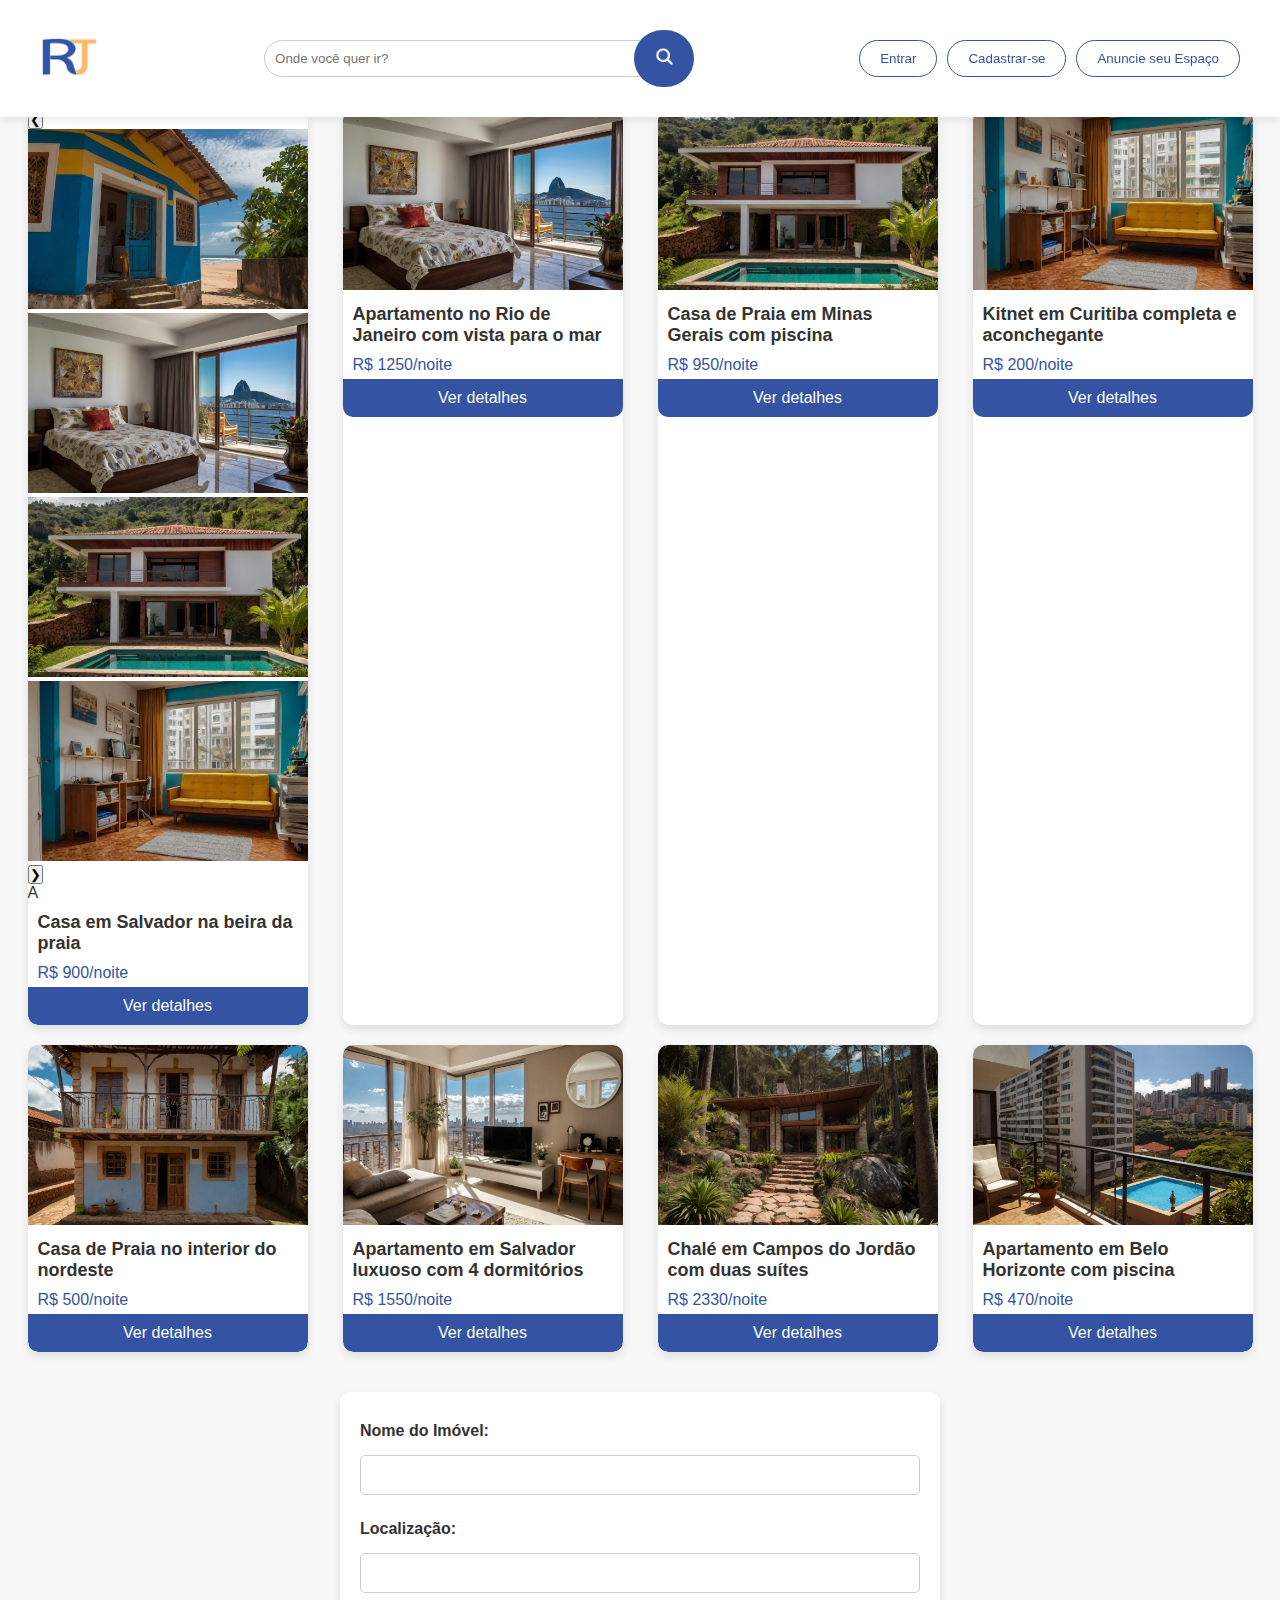
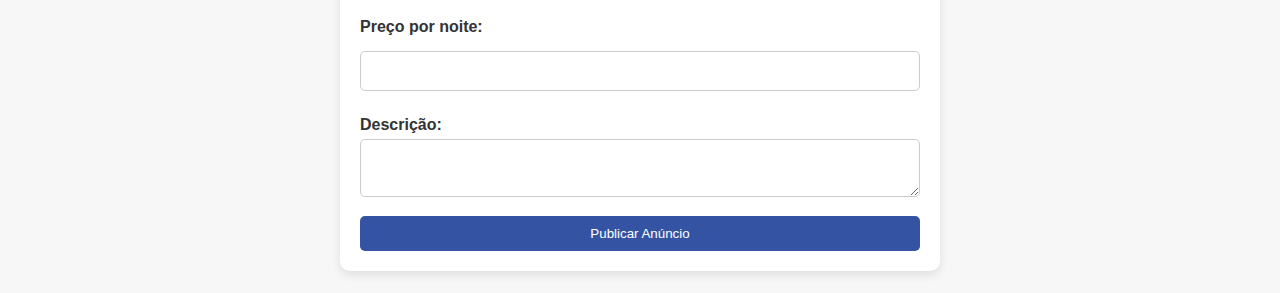
<file: index.html>
<!DOCTYPE html>
<html lang="pt-br">
<head>
    <meta charset="UTF-8">
    <meta name="viewport" content="width=device-width, initial-scale=1.0">
    <title>Reserva Já</title>
    <link rel="stylesheet" href="style.css">
    <link rel="stylesheet" href="script.js">
</head>
<body>
    


<header style="position: fixed; top: 0; width: 100%; background-color: #ffffff; z-index: 100;">
    <div class="container">
      <div class="logo">
        <img src="logo.png" alt="Logo reserva ja" />
      </div>
      
      <div class="search-bar">
        <input type="text" placeholder="Onde você quer ir?" />
        <button><img class="lupa" src="image-removebg-preview.png" alt=""></button>
      </div>
      
      <div class="actions">
        <button onclick="window.location.href='login.html'">Entrar</button>
        <button onclick="window.location.href='signup.html'">Cadastrar-se</button>
        <button onclick="window.location.href='host.html'">Anuncie seu Espaço</button>
      </div>
    </div>
  </header>
  <section class="results">
    <div class="result-item">
      <div class="carousel-container">
        <!-- Botão de navegação anterior -->
        <button class="prev" onclick="moveSlide(-1)">&#10094;</button>
        
        <!-- Carrossel de imagens -->
        <div class="carousel">
          <img src="img/casa-salvador.jpg" alt="Imóvel 1" />
          <img src="img/ap-rj.jpg" alt="Imóvel 2" />
          <img src="img/chacara-mg.jpg" alt="Imóvel 3" />
          <img src="img/kitnet-curitiba.jpg" alt="Imóvel 4" />
          <!-- Adicione mais imagens conforme necessário -->
        </div>
        
        <!-- Botão de navegação posterior -->
        <button class="next" onclick="moveSlide(1)">&#10095;</button>
      </div>
      A
      <h3>Casa em Salvador na beira da praia</h3>
      <p class="preco">R$ 900/noite</p>
      <a href="detalhes.html">Ver detalhes</a>
    </div>
    
    <div class="result-item">
      <img src="img/ap-rj.jpg" alt="Imóvel 2" />
      <h3>Apartamento no Rio de Janeiro com vista para o mar</h3>
      <p class="preco">R$ 1250/noite</p>
      <a href="detalhes.html">Ver detalhes</a>
    </div>
    <div class="result-item">
      <img src="img/chacara-mg.jpg" alt="Imóvel 3" />
      <h3>Casa de Praia em Minas Gerais com piscina</h3>
      <p class="preco">R$ 950/noite</p>
      <a href="detalhes.html">Ver detalhes</a>
    </div>
    <div class="result-item">
      <img src="img/kitnet-curitiba.jpg" alt="Imóvel 4" />
      <h3>Kitnet em Curitiba completa e aconchegante</h3>
      <p class="preco">R$ 200/noite</p>
      <a href="detalhes.html">Ver detalhes</a>
    </div>
    <!-- Linha 2 -->
    <div class="result-item">
      <img src="img/casa-nordeste.jpg" alt="Imóvel 5" />
      <h3>Casa de Praia no interior do nordeste</h3>
      <p class="preco">R$ 500/noite</p>
      <a href="detalhes.html">Ver detalhes</a>
    </div>
    <div class="result-item">
      <img src="img/ap-salvador.jpg" alt="Imóvel 6" />
      <h3>Apartamento em Salvador luxuoso com 4 dormitórios</h3>
      <p class="preco">R$ 1550/noite</p>
      <a href="detalhes.html">Ver detalhes</a>
    </div>
    <div class="result-item">
      <img src="img/chale-cdj.jpg" alt="Imóvel 7" />
      <h3>Chalé em Campos do Jordão com duas suítes</h3>
      <p class="preco">R$ 2330/noite</p>
      <a href="detalhes.html">Ver detalhes</a>
    </div>
    <div class="result-item">
      <img src="img/ap-bh.jpg" alt="Imóvel 8" />
      <h3>Apartamento em Belo Horizonte com piscina</h3>
      <p class="preco">R$ 470/noite</p>
      <a href="detalhes.html">Ver detalhes</a>
    </div>
  </section>
  
  <form action="/criar-anuncio" method="POST">
    <label for="nome">Nome do Imóvel:</label>
    <input type="text" id="nome" name="nome" required />
    
    <label for="localizacao">Localização:</label>
    <input type="text" id="localizacao" name="localizacao" required />
    
    <label for="preco">Preço por noite:</label>
    <input type="number" id="preco" name="preco" required />
    
    <label for="descricao">Descrição:</label>
    <textarea id="descricao" name="descricao"></textarea>
    
    <button type="submit">Publicar Anúncio</button>
  </form>

  <script>
    // Detecta a rolagem da página
    window.onscroll = function() {
      shrinkHeader();
    };
  
    function shrinkHeader() {
      const header = document.querySelector('header');
      if (window.scrollY > 50) {
        // Quando o usuário rola mais de 50px, a classe "shrink" é adicionada
        header.classList.add('shrink');
      } else {
        // Quando o usuário está no topo da página, a classe "shrink" é removida
        header.classList.remove('shrink');
      }
    }
  </script>
  

</body>
</html>
</file>
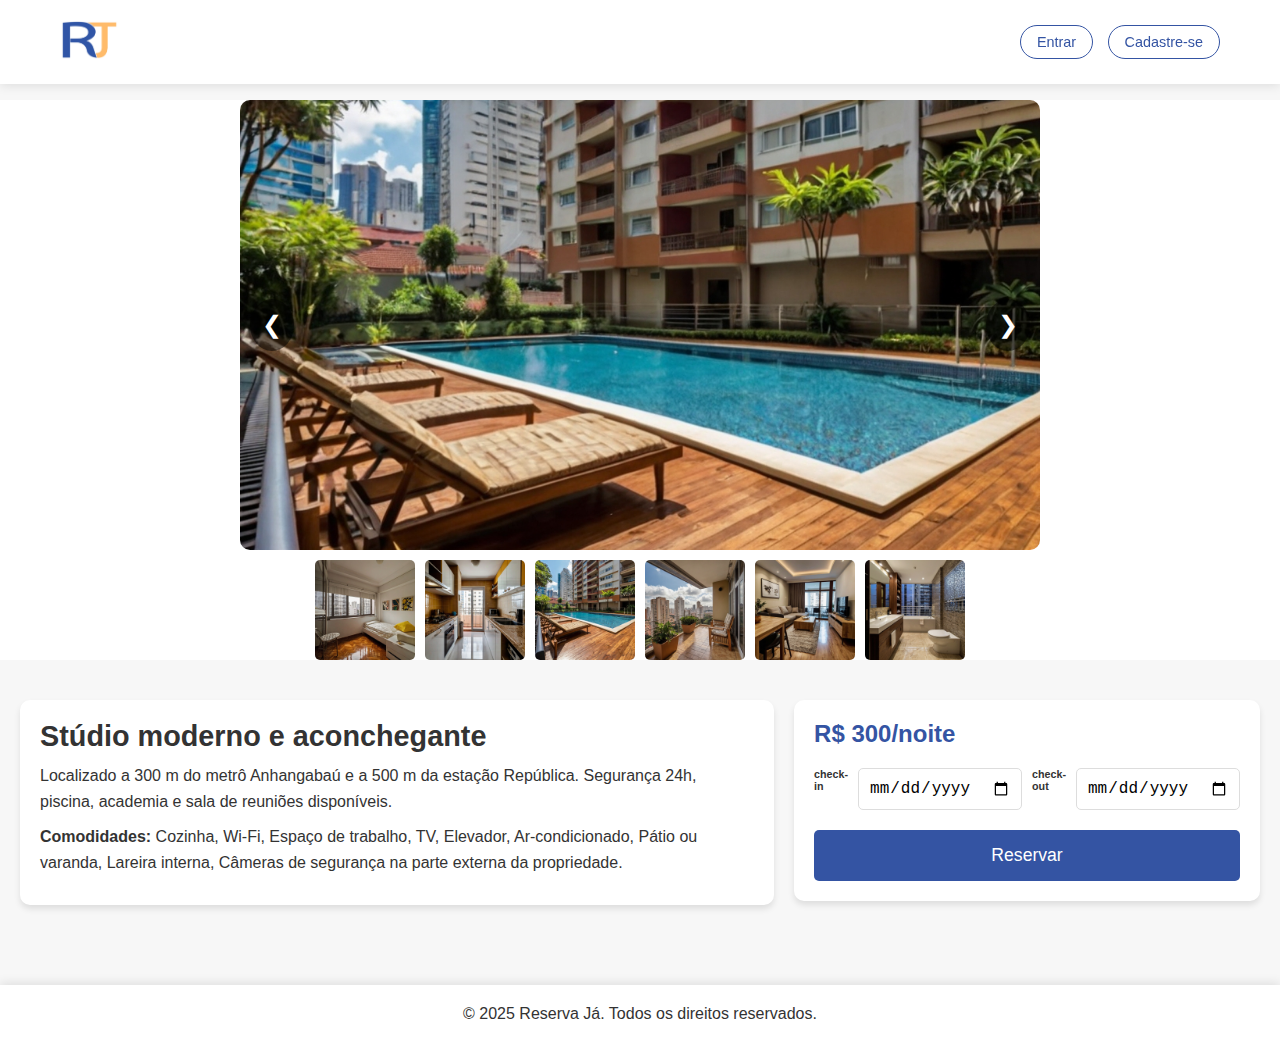
<file: detalhes.html>
<!DOCTYPE html>
<html lang="pt-BR">
<head>
  <meta charset="UTF-8" />
  <meta name="viewport" content="width=device-width, initial-scale=1.0"/>
  <title>Casa Moderna no Centro</title>
  <link rel="stylesheet" href="detalhes.css" />
</head>
<body>

  <!-- Header fixo -->
  <header>
    <div class="container nav-container">
      <div class="logo">
        <a href="index.html"><img src="logo.png" alt="Logo Reserva Já"></a>
      </div>
      <div class="actions">
        <button>Entrar</button>
        <button>Cadastre-se</button>
      </div>
    </div>
  </header>

   
    <section class="gallery">
      <div class="slider">
        <button class="nav left" onclick="changeSlide(-1)">&#10094;</button>
        <img id="mainSlide" src="img/paulista1 (3).jpg" alt="Casa moderna">
        <button class="nav right" onclick="changeSlide(1)">&#10095;</button>
      </div>
    
      <div class="thumbnails">
        <img src="img/paulista1 (1).jpg" alt="Foto 1" onclick="setSlide(0)">
        <img src="img/paulista1 (2).jpg" alt="Foto 2" onclick="setSlide(1)">
        <img src="img/paulista1 (3).jpg" alt="Foto 3" onclick="setSlide(2)">
        <img src="img/paulista1 (4).jpg" alt="Foto 4" onclick="setSlide(3)">
        <img src="img/paulista1 (5).jpg" alt="Foto 5" onclick="setSlide(4)">
        <img src="img/paulista1 (6).jpg" alt="Foto 6" onclick="setSlide(5)">
      </div>
    </section>
    
    <!-- Modal -->
    <div id="imageModal" class="modal">
      <span class="close" onclick="closeModal()">&times;</span>
      <img class="modal-content" id="modalImage">
    </div>
    
  <!-- Conteúdo principal -->
  <main>
    <section class="property-details">
      <div class="description">
        <h1>Stúdio moderno e aconchegante</h1>
        <p>Localizado a 300 m do metrô Anhangabaú e a 500 m da estação República. Segurança 24h, piscina, academia e sala de reuniões disponíveis.</p>
        <p><strong>Comodidades:</strong> Cozinha, Wi-Fi, Espaço de trabalho, TV, Elevador, Ar-condicionado, Pátio ou varanda, Lareira interna, Câmeras de segurança na parte externa da propriedade.</p>
      </div>

      <div class="booking">
        <div class="price">
          <p>R$ 300/noite</p>
        </div>
        <div class="dates">
          <div><h6>check-in</h6></div>
          <input type="date" id="check-in" placeholder="Check-in">
          <div><h6>check-out</h6></div>
          <input type="date" id="check-out" placeholder="Check-out">
        </div>
       <a href="login.html"><button id="reserve-btn">Reservar</button></a> 
      </div>
    </section>
  </main>
  

  <footer>
    <div class="container">
      <p>&copy; 2025 Reserva Já. Todos os direitos reservados.</p>
    </div>
  </footer>

</body>
<script>
  const images = [
    "img/paulista1 (1).jpg",
    "img/paulista1 (2).jpg",
    "img/paulista1 (3).jpg",
    "img/paulista1 (4).jpg",
    "img/paulista1 (5).jpg",
    "img/paulista1 (6).jpg"
  ];

  let currentSlide = 0;

  function changeSlide(n) {
    currentSlide = (currentSlide + n + images.length) % images.length;
    document.getElementById("mainSlide").src = images[currentSlide];
  }

  function setSlide(n) {
    currentSlide = n;
    document.getElementById("mainSlide").src = images[currentSlide];
  }

  // Modal
  const modal = document.getElementById("imageModal");
  const modalImg = document.getElementById("modalImage");

  document.getElementById("mainSlide").onclick = function () {
    modal.style.display = "block";
    modalImg.src = images[currentSlide];
  };

  function closeModal() {
    modal.style.display = "none";
  }

  // Fechar modal ao clicar fora da imagem
  window.onclick = function (event) {
    if (event.target == modal) {
      modal.style.display = "none";
    }
  };
</script>

</html>
</file>
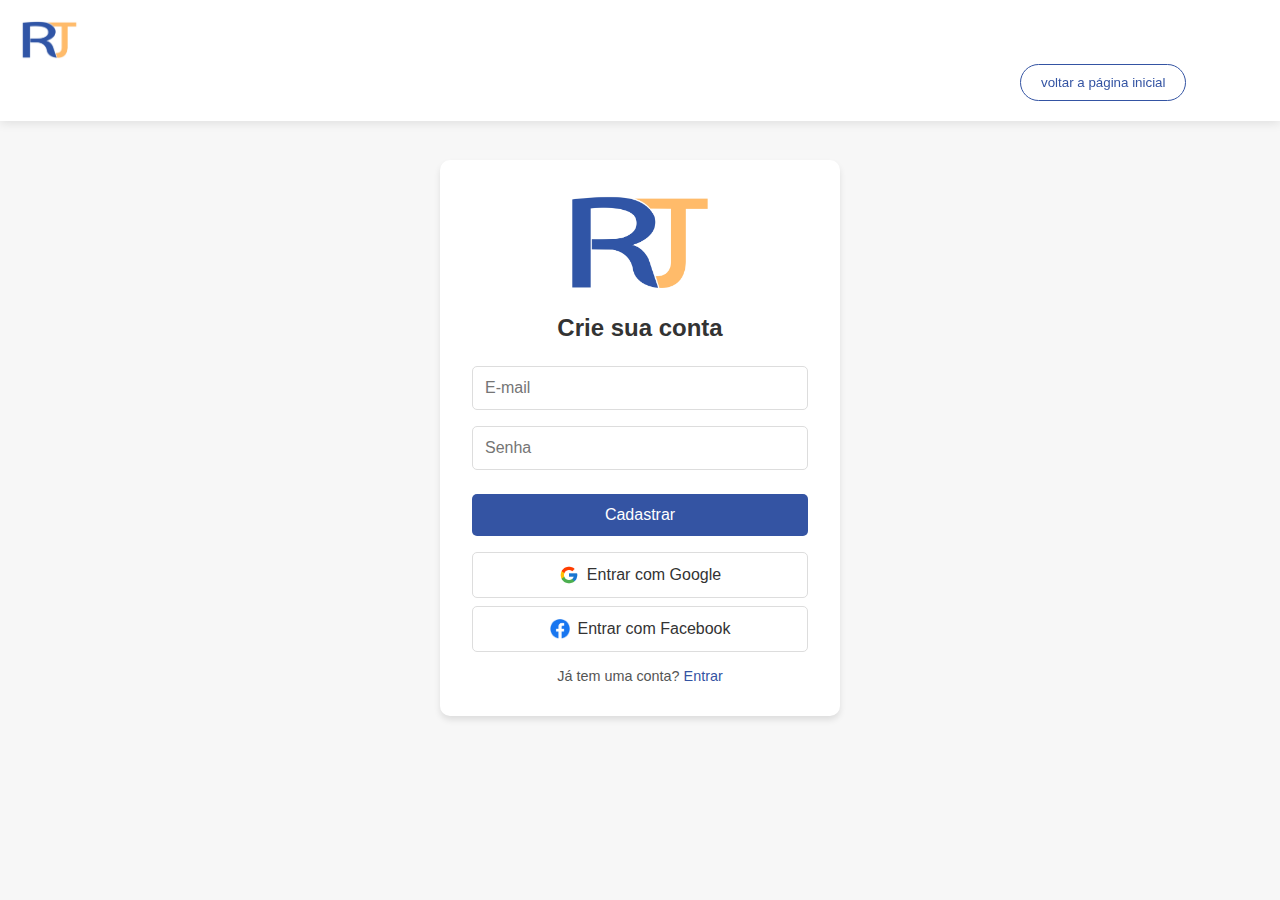
<file: login.html>
<!DOCTYPE html>
<html lang="pt-br">
<head>
  <meta charset="UTF-8" />
  <meta name="viewport" content="width=device-width, initial-scale=1.0"/>
  <title>Reserva Já - Cadastro</title>
  <link rel="stylesheet" href="stylelogin.css" />
</head>
<body>

  <!-- Header fixo -->
  <header> 
    <div class="topo"><div class="container header-container">
      <div class="logo">
        <a href=""></a><img src="logo.png" alt="Logo Reserva Já" />
        <div class="actions">
        <a href="index.html"><button>voltar a página inicial</button></a>
      </div>
    </div> 
  </div>
  
    
  </header>

  <!-- Conteúdo principal (formulário de cadastro) -->
  <main>
    <div class="form-wrapper">
      <div class="form-container">
        <img src="logo.png" alt="Logo Reserva Já" class="logo" />
        <h2>Crie sua conta</h2>
        <form id="signup-form">
          <input type="email" id="email" placeholder="E-mail" required />
          <input type="password" id="password" placeholder="Senha" required />
          <button type="submit">Cadastrar</button>
        </form>
        <div class="social-login">
          <button id="google-login">
            <img src="img/icon-google.png" alt="Google" /> Entrar com Google
          </button>
          <button id="facebook-login">
            <img src="img/icon-face.avif" alt="Facebook" /> Entrar com Facebook
          </button>
        </div>
        <p>Já tem uma conta? <a href="#">Entrar</a></p>
      </div>
    </div>
  </main>

  <script> document.getElementById('signup-form').addEventListener('submit', function (e) {
    e.preventDefault();
    alert("Cadastro realizado com sucesso!");
  });
  
  document.getElementById('google-login').addEventListener('click', () => {
    alert('Redirecionando para login com Google...');
  });
  
  document.getElementById('facebook-login').addEventListener('click', () => {
    alert('Redirecionando para login com Facebook...');
  });
  </script>
</body>
</html>
</file>
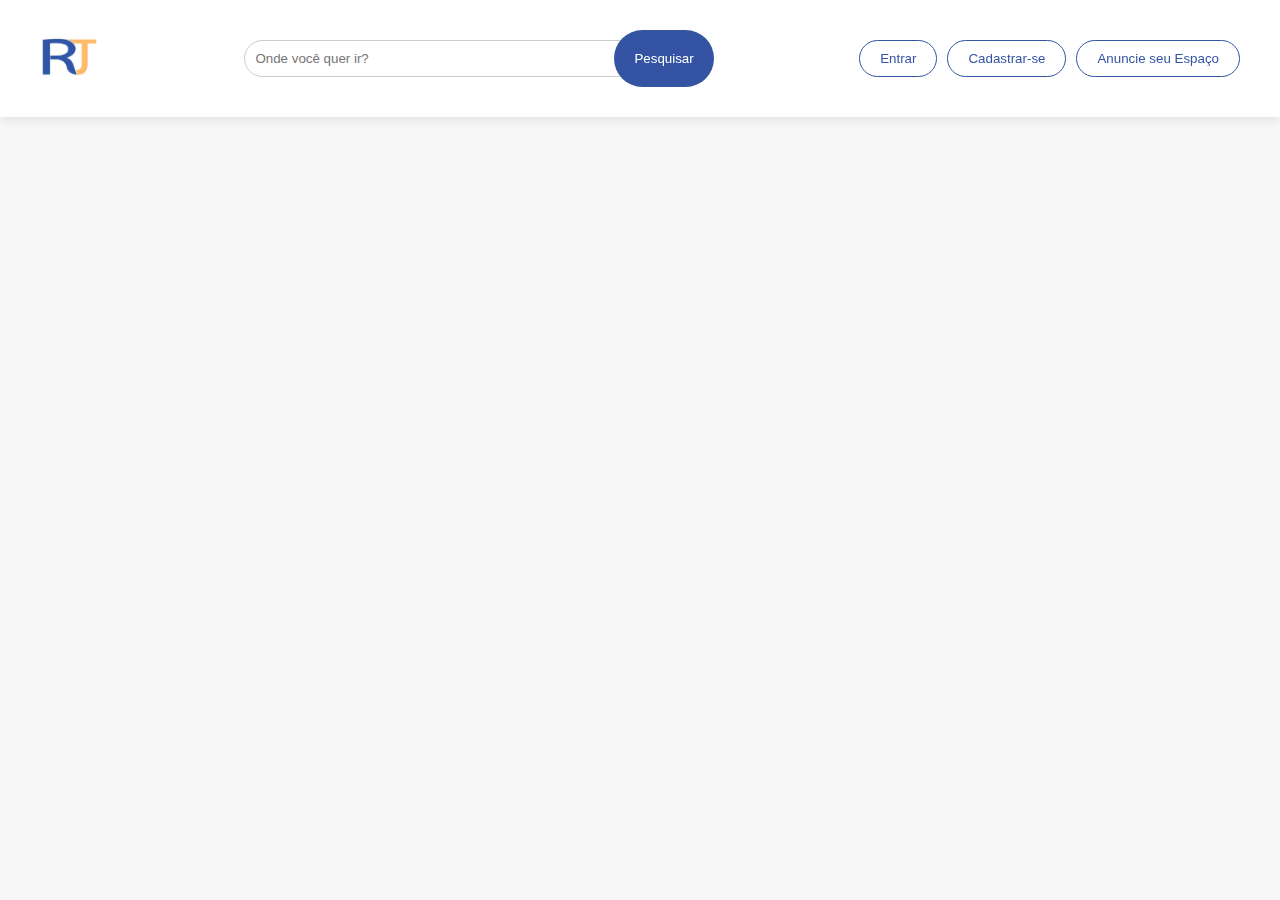
<file: signup.html>
<!DOCTYPE html>
<html lang="pt-br">
<head>
    <meta charset="UTF-8">
    <meta name="viewport" content="width=device-width, initial-scale=1.0">
    <title>Reserva Já</title>
    <link rel="stylesheet" href="style.css">
</head>
<body>
    


<header style="position: fixed; top: 0; width: 100%; background-color: #ffffff; z-index: 100;">
    <div class="container">
      <div class="logo">
        <img src="logo.png" alt="Logo reserva ja" />
      </div>
      
      <div class="search-bar">
        <input type="text" placeholder="Onde você quer ir?" />
        <button>Pesquisar</button>
      </div>
      
      <div class="actions">
        <button onclick="window.location.href='login.html'">Entrar</button>
        <button onclick="window.location.href='signup.html'">Cadastrar-se</button>
        <button onclick="window.location.href='host.html'">Anuncie seu Espaço</button>
      </div>
    </div>
  </header>
</file>
<file: style.css>
/* Reset de estilo para garantir que todos os navegadores tenham um estilo padrão */
* {
    margin: 0;
    padding: 0;
    box-sizing: border-box;
  }
  
  body {
    font-family: Arial, sans-serif;
    background-color: #f7f7f7;
    color: #333;
    padding-top: 90px; /* Deixando espaço para o header fixo */
  } 
  
/* Estilo dos campos de formulário */
input {
  width: 100%;
  padding: 10px;
  margin: 10px 0;
  border: 1px solid #ccc;
  border-radius: 5px;
}

.logo img {
  max-height: 40px;
}

#btn {
  background-color: transparent;
  border: 1px solid #3454a3;
  color: #3454a3;
  padding: 8px 16px;
  border-radius: 20px;
  margin-left: 10px;
  cursor: pointer;
  font-size: 0.9rem;
  transition: background-color 0.3s, color 0.3s;
}

.actions button:hover {
  background-color: #3454a3;
  color: white;
}

#btn:hover {
  background-color: #2d3d73;
}
  
  /* Estilo do cabeçalho */
  header {
    position: fixed;
    top: 0;
    width: 100%;
    background-color: #ffffff;
    z-index: 100;
    box-shadow: 0 2px 10px rgba(0, 0, 0, 0.1);
  }
  
  .container {
    display: flex;
    justify-content: space-between;
    align-items: center;
    padding: 10px 20px;
  }
  
  .logo img {
    max-height: 40px;
  }
  
  .search-bar {
    flex-grow: 1;
    display: flex;
    justify-content: center;
  }
  
  .search-bar input {
    width: 400px;
    padding: 10px;
    border-radius: 20px;
    border: 1px solid #ccc;
    margin-right: 10px;
  }
  
  .search-bar button {
    background-color: #3454a3;
    color: white;
    padding: 10px 20px;
    border: none;
    border-radius: 30px;
    cursor: pointer;
    margin-left: -40px;
  }

  .lupa{
    
    width: 20px;
  }
  
  .search-bar button:hover {
    background-color: #3454a3;
  }

  /* Estilo padrão para o cabeçalho */
header {
  position: fixed;
  top: 0;
  width: 100%;
  background-color: #ffffff;
  z-index: 100;
  box-shadow: 0 2px 10px rgba(0, 0, 0, 0.1);
  transition: height 0.3s ease, padding 0.3s ease; /* Transição suave */
  padding: 20px 20px; /* Espaço padrão */
}

header.shrink {
  padding: 10px 20px; /* Reduz o padding quando rolar */
  box-shadow: 0 2px 5px rgba(0, 0, 0, 0.2); /* Sombra mais suave */
}

/* Ajuste da logo quando o cabeçalho encolhe */
header.shrink .logo img {
  max-height: 30px; /* Reduz a altura da logo */
}

/* Ajuste da barra de pesquisa quando o cabeçalho encolhe */
header.shrink .search-bar input {
  width: 300px; /* Diminui a largura da barra de pesquisa */
  padding: 8px; /* Diminui o padding */
}

/* Ajuste do tamanho dos botões na barra de navegação */
header.shrink .actions button {
  padding: 8px 16px; /* Diminui o padding dos botões */
}

  
  .actions {
    display: flex;
    gap: 10px;
  }
  
  .actions button {
    background-color: transparent;
    border: 1px solid #3454a3;
    color: #3454a3;
    padding: 10px 20px;
    border-radius: 20px;
    cursor: pointer;
    transition: background-color 0.3s, color 0.3s;
  }
  
  .actions button:hover {
    background-color: #3454a3;
    color: white;
  }
  
  /* Estilo para os resultados de pesquisa */
  /* Estilo para os resultados de pesquisa */
.results {
  display: grid;
  grid-template-columns: repeat(4, 1fr); /* 4 colunas */
  gap: 20px; /* Espaço entre os itens */
  justify-items: center; /* Alinha os itens ao centro */
  padding: 20px;
  margin-top: 0px; /* Ajuste para evitar sobreposição com o cabeçalho */
}


.result-item {
  background-color: #fff;
  border-radius: 10px;
  overflow: hidden;
  box-shadow: 0 4px 10px rgba(0, 0, 0, 0.1);
  width: 100%;
  max-width: 280px; /* Limita a largura máxima */
  transition: transform 0.3s;
  
}

.result-item:hover{
  box-shadow: 5px 5px 15px 5px darkgray;
}

.result-item img {
  width: 100%;
  height: 180px;
  object-fit: cover;
}

.result-item h3 {
  font-size: 18px;
  padding: 10px;
  margin: 0;
}

.result-item p {
  font-size: 16px;
  padding: 0 10px;
  color: #3454a3;
}

.result-item a {
  display: block;
  padding: 10px;
  text-align: center;
  background-color: #3454a3;
  color: white;
  text-decoration: none;
  border-radius: 0 0 10px 10px;
}

.result-item a:hover {
  background-color: #2d3d73;
}

/* Responsividade */
@media (max-width: 1024px) {
  .results {
    grid-template-columns: repeat(3, 1fr); /* 3 colunas para telas menores */
  }
}

@media (max-width: 768px) {
  .results {
    grid-template-columns: repeat(2, 1fr); /* 2 colunas para telas pequenas */
  }
}

@media (max-width: 480px) {
  .results {
    grid-template-columns: 1fr; /* 1 coluna para telas muito pequenas */
  }
}

  
  /* Estilo para o formulário de criação de anúncio */
  form {
    background-color: #fff;
    padding: 20px;
    margin: 20px auto;
    max-width: 600px;
    border-radius: 10px;
    box-shadow: 0 4px 10px rgba(0, 0, 0, 0.1);
  }
  
  form label {
    display: block;
    margin: 10px 0 5px;
    font-weight: bold;
  }
  
  form input,
  form textarea {
    width: 100%;
    padding: 10px;
    margin-bottom: 15px;
    border: 1px solid #ccc;
    border-radius: 5px;
    font-size: 16px;
  }
  
  form button {
    width: 100%;
    padding: 10px;
    background-color: #3454a3;
    color: white;
    border: none;
    border-radius: 5px;
    cursor: pointer;
  }
  
  form button:hover {
    background-color: #3454a3;
  }
  
  /* Responsividade */
  @media (max-width: 768px) {
    .search-bar input {
      width: 250px;
    }
  
    .results {
      flex-direction: column;
      align-items: center;
    }
  
    .result-item {
      width: 90%;
    }
  }
  
  @media (max-width: 480px) {
    .container {
      flex-direction: column;
      align-items: center;
    }
  
    .actions {
      flex-direction: column;
      gap: 10px;
    }
  
    .search-bar input {
      width: 100%;
    }
  }
.preco{
  margin-bottom: 5px;
  font-family: 'Franklin Gothic Medium', 'Arial Narrow', Arial, sans-serif;
}
h3{
  font-family: 'Segoe UI', Tahoma, Geneva, Verdana, sans-serif;
} 

@media (max-width: 1024px) {
  .description {
    width: 100%;
  }

  .booking {
    width: 100%;
  }

  .slider {
    max-width: 100%;
  }

  .nav.left, .nav.right {
    padding: 8px;
    font-size: 1.2rem;
  }

  .gallery {
    padding: 0 10px;
  }

  .thumbnails img {
    width: 80px;
    height: 80px;
  }
}

@media (max-width: 768px) {
  .nav-container {
    flex-direction: column;
    align-items: flex-start;
    gap: 10px;
  }

  .actions {
    width: 100%;
    display: flex;
    justify-content: flex-end;
    flex-wrap: wrap;
  }

  .actions button {
    margin: 5px 0 0 5px;
  }

  .slider {
    border-radius: 8px;
  }

  .slider img {
    max-height: 280px;
  }

  .thumbnails {
    justify-content: center;
    flex-wrap: wrap;
    gap: 8px;
  }

  .thumbnails img {
    width: 65px;
    height: 65px;
  }

  .description, .booking {
    width: 100%;
  }

  .dates {
    flex-direction: column;
    gap: 10px;
  }

  .dates input {
    width: 100%;
  }

  main {
    padding: 20px 10px;
  }
}

@media (max-width: 480px) {
  header {
    padding: 10px 0;
  }

  .logo img {
    max-height: 30px;
  }

  .actions button {
    font-size: 0.75rem;
    padding: 5px 10px;
  }

  .description h1 {
    font-size: 1.3rem;
  }

  .description p,
  .price p {
    font-size: 0.95rem;
  }

  .dates input {
    font-size: 0.9rem;
    padding: 8px;
  }

  .modal-content {
    max-width: 100%;
    max-height: 80vh;
  }

  .close {
    font-size: 30px;
    top: 20px;
    right: 20px;
  }

  .slider img {
    max-height: 230px;
  }

  .thumbnails {
    gap: 5px;
    padding: 0 5px;
  }

  .thumbnails img {
    width: 55px;
    height: 55px;
  }

  #reserve-btn {
    padding: 12px;
    font-size: 1rem;
  }

  .price p {
    font-size: 1.3rem;
  }

  .container {
    padding: 0 10px;
  }
}
</file>
<file: detalhes.css>
/* Reset e base */
* {
    margin: 0;
    padding: 0;
    box-sizing: border-box;
  }
  
  body {
    font-family: 'Arial', sans-serif;
    background-color: #f7f7f7;
    color: #333;
  }
  
  /* Containers */
  .container {
    width: 100%;
    max-width: 1200px;
    margin: 0 auto;
    padding: 0 20px;
  }
  
  /* Header fixo */
  header {
    background-color: #ffffff;
    padding: 20px 0;
    box-shadow: 0 2px 10px rgba(0, 0, 0, 0.1);
    position: fixed;
    top: 0;
    width: 100%;
    z-index: 1000;
  }
  
  .nav-container {
    display: flex;
    justify-content: space-between;
    align-items: center;
  }
  
  .logo img {
    max-height: 40px;
  }
  
  .actions button {
    background-color: transparent;
    border: 1px solid #3454a3;
    color: #3454a3;
    padding: 8px 16px;
    border-radius: 20px;
    margin-left: 10px;
    cursor: pointer;
    font-size: 0.9rem;
    transition: background-color 0.3s, color 0.3s;
  }
  
  .actions button:hover {
    background-color: #3454a3;
    color: white;
  }
  
  /* Galeria de fotos */
  .gallery {
    margin-top: 100px; /* espaço abaixo do header */
    background-color: white;
    padding: 0px;
  }
  
  .main-photo img {
    width: 100%;
    max-height: 450px;
    object-fit: cover;
    border-radius: 0;
  }
  
  .thumbnails {
    display: flex;
    justify-content: center;
    flex-wrap: wrap;
    gap: 10px;
    margin-top: 10px;
    padding: 0 20px;
  }
  
  .thumbnails img {
    width: 100px;
    height: 100px;
    object-fit: cover;
    border-radius: 5px;
    cursor: pointer;
    transition: transform 0.3s;
  }
  
  .thumbnails img:hover {
    transform: scale(1.1);
  }
  
  /* Main content */
  main {
    padding: 40px 20px;
  }
  
  .property-details {
    display: flex;
    flex-wrap: wrap;
    gap: 20px;
  }
  
  .description {
    flex: 2;
    background-color: white;
    padding: 20px;
    border-radius: 10px;
    box-shadow: 0 4px 6px rgba(0, 0, 0, 0.1);
    width: 700px;
  }
  
  .description h1 {
    font-size: 1.8rem;
    margin-bottom: 10px;
  }
  
  .description p {
    font-size: 1rem;
    line-height: 1.6;
    margin-bottom: 10px;
  }
  
  .booking {
    flex: 1;
    background-color: white;
    padding: 20px;
    border-radius: 10px;
    height: fit-content;
    box-shadow: 0 4px 6px rgba(0, 0, 0, 0.1);
  }
  
  .price p {
    font-size: 1.5rem;
    font-weight: bold;
    color: #3454a3;
    margin-bottom: 20px;
  }
  
  .dates {
    display: flex;
    gap: 10px;
    margin-bottom: 20px;
  }
  
  .dates input {
    width: 48%;
    padding: 10px;
    border: 1px solid #ddd;
    border-radius: 5px;
    font-size: 1rem;
  }
  
  #reserve-btn {
    width: 100%;
    padding: 15px;
    background-color: #3454a3;
    color: white;
    border: none;
    border-radius: 5px;
    font-size: 1.1rem;
    cursor: pointer;
    transition: background-color 0.3s;
  }
  
  #reserve-btn:hover {
    background-color: #3454a3;
  }
  
  /* Footer */
  footer {
    background-color: #ffffff;
    padding: 20px 0;
    box-shadow: 0 -2px 10px rgba(0, 0, 0, 0.1);
    text-align: center;
    margin-top: 40px;
  }
  
  /* Responsivo */
  @media (max-width: 768px) {
    .property-details {
      flex-direction: column;
    }
  
    .actions button {
      padding: 6px 12px;
      font-size: 0.8rem;
    }
  
    .dates input {
      width: 100%;
    }
  
    .dates {
      flex-direction: column;
    }
  }
  /* Slider principal */
.slider {
    margin: 0 auto;
    position: relative;
    max-height: 1200px;
    max-width:800px;
    overflow: hidden;
    display: flex;
    align-items: center;
    justify-content: center;
    border-radius: 10px 10px 10px 10px;
  }
  
  .slider img {
    width: 100%;
    max-height: 450px;
    object-fit: cover;
  }
  
  /* Botões do slider */
  .nav {
    position: absolute;
    top: 50%;
    background-color: rgba(0,0,0,0.5);
    color: white;
    padding: 12px;
    cursor: pointer;
    font-size: 1.5rem;
    border: none;
    z-index: 2;
    border-radius: 50%;
    transform: translateY(-50%);
    user-select: none;
  }
  
  .nav.left { left: 10px; }
  .nav.right { right: 10px; }
  
  .nav:hover {
    background-color: rgba(0,0,0,0.7);
  }
  
  /* Modal */
  .modal {
    display: none;
    position: fixed;
    z-index: 1500;
    left: 0;
    top: 0;
    width: 100%;
    height: 100%;
    overflow: auto;
    background-color: rgba(0,0,0,0.9);
  }
  
  .modal-content {
    margin: auto;
    display: block;
    max-width: 90%;
    max-height: 90vh;
  }
  
  .close {
    position: absolute;
    top: 30px;
    right: 50px;
    color: #fff;
    font-size: 40px;
    font-weight: bold;
    cursor: pointer;
  }
  
  .close:hover {
    color: #bbb;
  }
  
  @media (max-width: 1024px) {
    .description {
      width: 100%;
    }
  
    .slider {
      max-width: 100%;
    }
  
    .nav.left, .nav.right {
      padding: 8px;
      font-size: 1.2rem;
    }
  }
  
  @media (max-width: 768px) {
    .nav-container {
      flex-direction: column;
      align-items: flex-start;
      gap: 10px;
    }
  
    .actions {
      width: 100%;
      display: flex;
      justify-content: flex-end;
      flex-wrap: wrap;
    }
  
    .actions button {
      margin: 5px 0 0 5px;
    }
  
    .slider img {
      max-height: 300px;
    }
  
    .thumbnails img {
      width: 70px;
      height: 70px;
    }
  
    .description, .booking {
      width: 100%;
    }
  
    main {
      padding: 20px 10px;
    }
  }
  
  @media (max-width: 480px) {
    header {
      padding: 10px 0;
    }
  
    .logo img {
      max-height: 30px;
    }
  
    .actions button {
      font-size: 0.75rem;
      padding: 5px 10px;
    }
  
    .description h1 {
      font-size: 1.4rem;
    }
  
    .description p, .price p {
      font-size: 0.95rem;
    }
  
    .dates input {
      font-size: 0.9rem;
      padding: 8px;
    }
  
    .modal-content {
      max-width: 100%;
      max-height: 80vh;
    }
  
    .close {
      font-size: 30px;
      top: 20px;
      right: 20px;
    }
  
    .slider img {
      max-height: 250px;
    }
  
    .thumbnails {
      gap: 5px;
      padding: 0 10px;
    }
  
    .thumbnails img {
      width: 60px;
      height: 60px;
    }
  
    #reserve-btn {
      padding: 12px;
      font-size: 1rem;
    }
  }
</file>
<file: stylelogin.css>
/* Reset e base */
* {
    margin: 0;
    padding: 0;
    box-sizing: border-box;
  }
  
  body {
    font-family: 'Arial', sans-serif;
    background-color: #f7f7f7;
  }
  
  /* Header fixo com barra de busca */
  header {
    position: fixed;
    top: 0;
    width: 100%;
    background-color: #ffffff;
    z-index: 100;
    box-shadow: 0 2px 10px rgba(0, 0, 0, 0.1);
    transition: height 0.3s ease, padding 0.3s ease;
    padding: 20px 20px;
  }
  
  .header-container {
    display: flex;
    justify-content: space-between;
    align-items: center;
  }
  
  .logo img {
    max-height: 40px;
  }
  
  .search-bar {
    flex-grow: 1;
    display: flex;
    justify-content: center;
    margin: 0 20px;
  }
  
  .search-bar input {
    width: 400px;
    padding: 10px;
    border-radius: 20px;
    border: 1px solid #ccc;
  }
  
  .search-bar button {
    background-color: #3454a3;
    color: white;
    padding: 10px 20px;
    border: none;
    border-radius: 30px;
    cursor: pointer;
    margin-left: -40px;
  }
  
  .actions {
    display: flex;
    gap: 10px;
    margin-left: 1000px;
  }
  
  .actions button {
    background-color: transparent;
    border: 1px solid #3454a3;
    color: #3454a3;
    padding: 10px 20px;
    border-radius: 20px;
    cursor: pointer;
    transition: background-color 0.3s, color 0.3s;
  }
  
  .actions button:hover {
    background-color: #3454a3;
    color: white;
  }
  
  /* Conteúdo principal */
  main {
    margin-top: 120px; /* espaço abaixo do header */
    display: flex;
    justify-content: center;
    align-items: center;
    padding: 40px 20px;
  }
  
  .form-wrapper {
    display: flex;
    justify-content: center;
    align-items: center;
    width: 100%;
  }
  
  .form-container {
    background-color: white;
    padding: 2rem;
    border-radius: 10px;
    box-shadow: 0 4px 6px rgba(0, 0, 0, 0.1);
    width: 100%;
    max-width: 400px;
    text-align: center;
  }
  
  .form-container .logo {
    width: 150px;
    margin-bottom: 1rem;
  }
  
  h2 {
    margin-bottom: 1rem;
    font-size: 1.5rem;
    color: #333;
  }
  
  input {
    width: 100%;
    padding: 0.75rem;
    margin: 0.5rem 0;
    border: 1px solid #ddd;
    border-radius: 5px;
    font-size: 1rem;
  }
  
  button[type="submit"] {
    width: 100%;
    padding: 0.75rem;
    margin-top: 1rem;
    border: none;
    border-radius: 5px;
    background-color: #3454a3;
    color: white;
    font-size: 1rem;
    cursor: pointer;
    transition: background-color 0.3s;
  }
  
  button[type="submit"]:hover {
    background-color: #3454a3;
  }
  
  /* Login social */
  .social-login {
    margin: 1rem 0;
  }
  
  .social-login button {
    width: 100%;
    padding: 0.75rem;
    margin: 0.5rem 0;
    border: 1px solid #ddd;
    border-radius: 5px;
    background-color: white;
    color: #333;
    font-size: 1rem;
    display: flex;
    align-items: center;
    justify-content: center;
    gap: 0.5rem;
    cursor: pointer;
    transition: background-color 0.3s;
  }
  
  .social-login button:hover {
    background-color: #f0f0f0;
  }
  
  .social-login img {
    width: 20px;
    height: 20px;
  }
  
  p {
    margin-top: 1rem;
    font-size: 0.9rem;
    color: #555;
  }
  
  p a {
    color: #3454a3;
    text-decoration: none;
  }
  
  p a:hover {
    text-decoration: underline;
  }
  
  a {
    text-decoration: none;
  }
</file>
